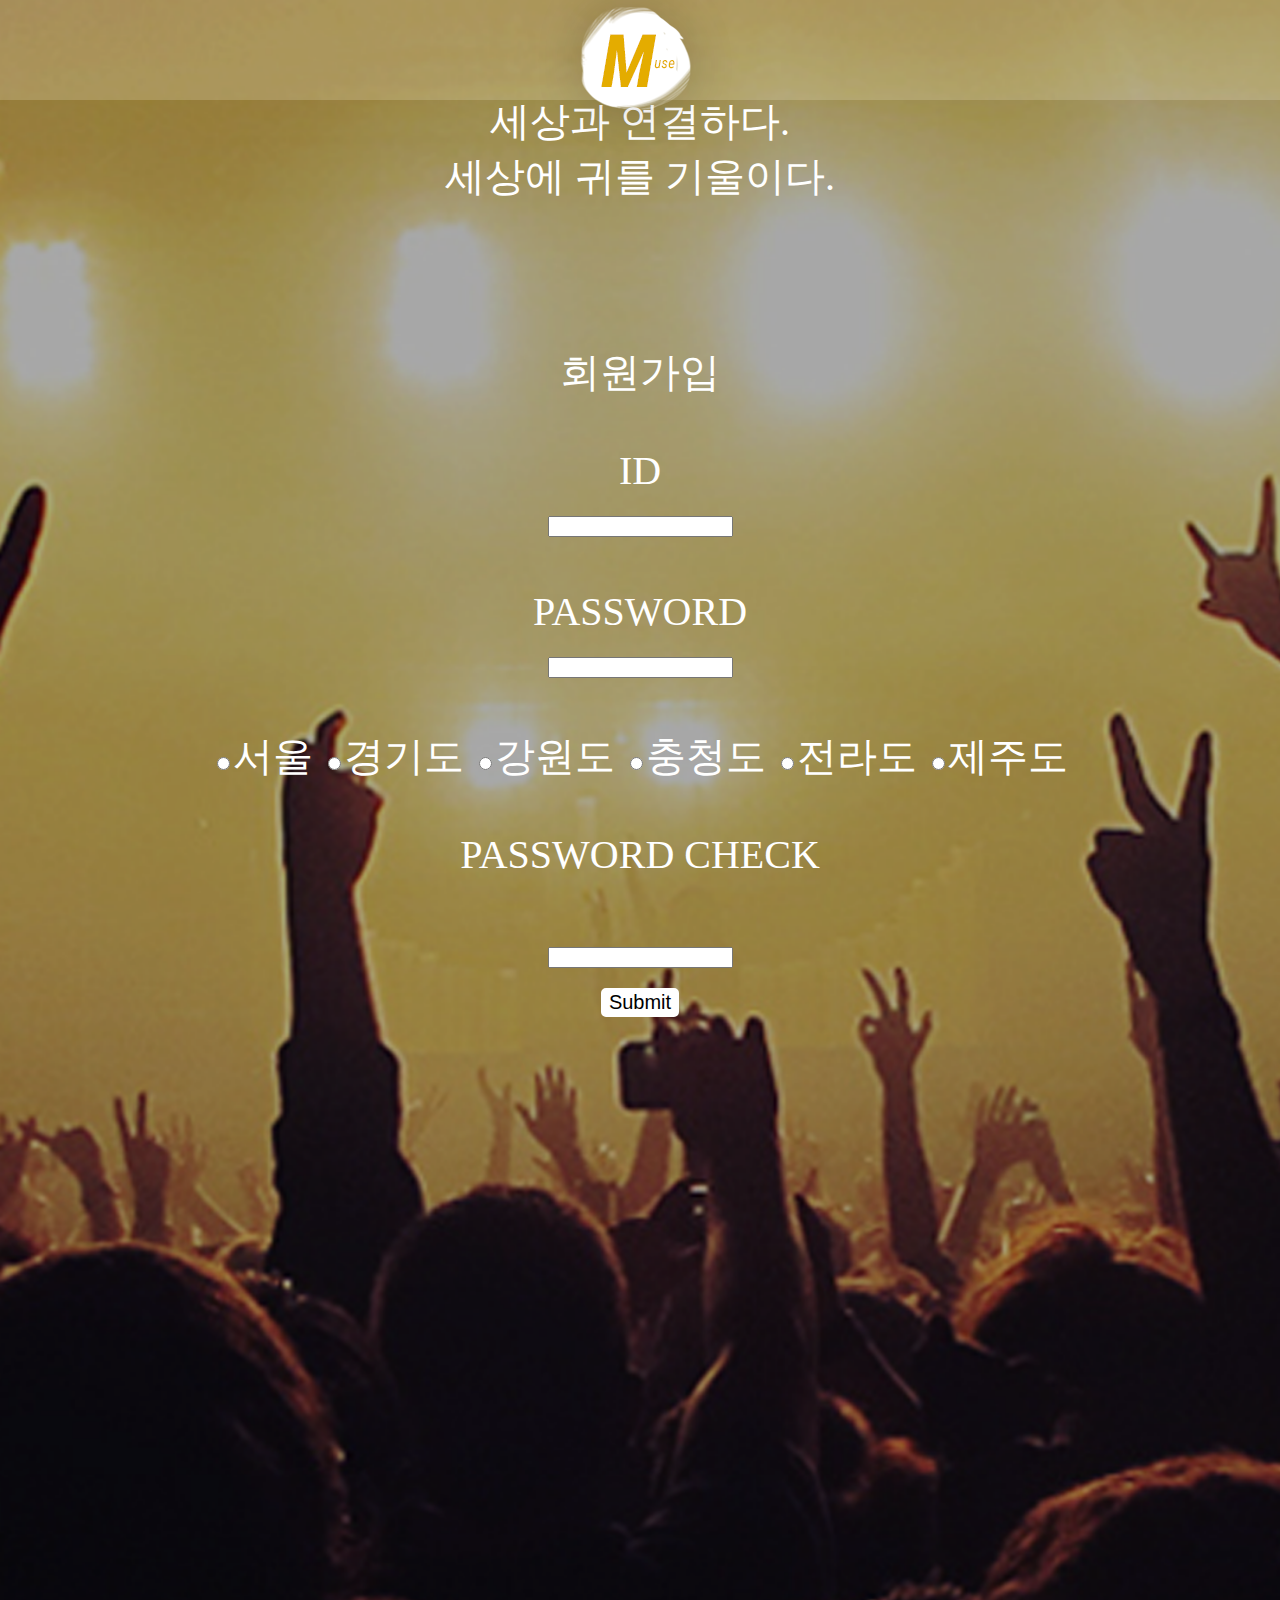
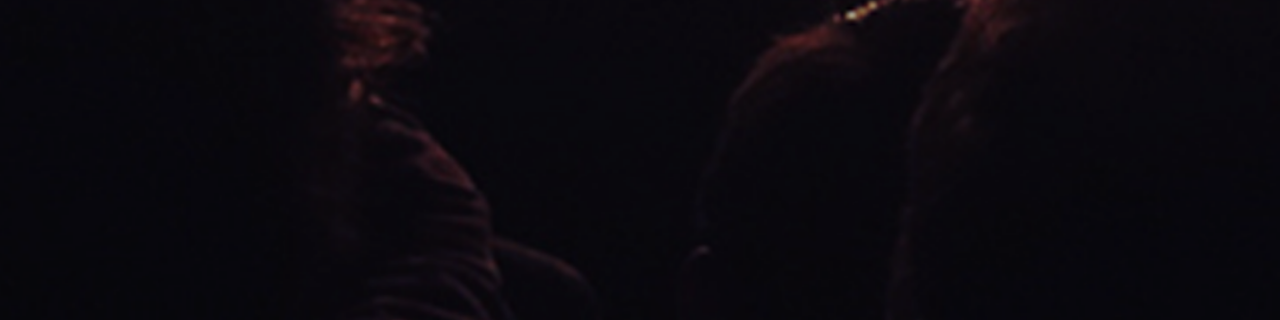
<file: Sunrin_Hackathon_2nd/signup.html>
<!DOCTYPE html>
<html>
<head>
<meta charset = "utf-8">
<title>Title of the document</title>
<style>
body{
	margin: 0;

}
.topbar{
	width: 100%;
	position: absolute;
	background: rgba(255,248,224,0.2);
	height: 100px;
	z-index: 0;

}

.logo{
	width: 194px;
	height: 152px;
	position: absolute;
	z-index: 1;
	background-image: url("logo.png");
	background-size: contain;
	left: 42%;
	background-repeat: no-repeat;
}

.bgimg{
	z-index: -1;
	background-image: url("212.png");
	background-size: cover;
	width: 100%;
	height: 1920px;
}

.show{
	z-index: 0;
	font-family: "Noto Sans CJK KR Light";
	text-align: center;
	margin: 0;
	color: #FFF;

}
.f{
	font-family: "NotoSansCJKkr-Light";
	
	top: 30%;
	text-align:center;
	font-size: 40px;
	margin: 0;

}
.l{
	font-family: "NotoSansCJKkr-Light";
	font-size: 24px;
	margin: 0;
		top: 30%;
}


</style>
</head>




<body style="color:white;">
<div class="logo">
</div>
<div class="topbar">
</div>
<div class="bgimg">

<div class="f">
	<br><br>세상과 연결하다.<br>
	세상에 귀를 기울이다.<br><br><br><br>
	회원가입 <br><br>
	<form action="memberSave.php" Method="post">
	ID<br>
	<input type="text" ><br><br>
	PASSWORD<br>
	<input type="password"><br><br>
	<input type="radio" name="residence" value="서울">서울
	<input type="radio" name="residence" value="경기도">경기도
	<input type="radio" name="residence" value="강원도">강원도
	<input type="radio" name="residence" value="충청도">충청도
	<input type="radio" name="residence" value="전라도">전라도
	<input type="radio" name="residence" value="제주도">제주도<br><br>
	PASSWORD CHECK<br><br>
	<input type="text" name="repassword"><br>
	<input type="submit" style="font-size:20px; border:2px solid white; background-color:white; border-radius:5px;">
	</form>
</div>
</div>






</body>

</html>
</file>
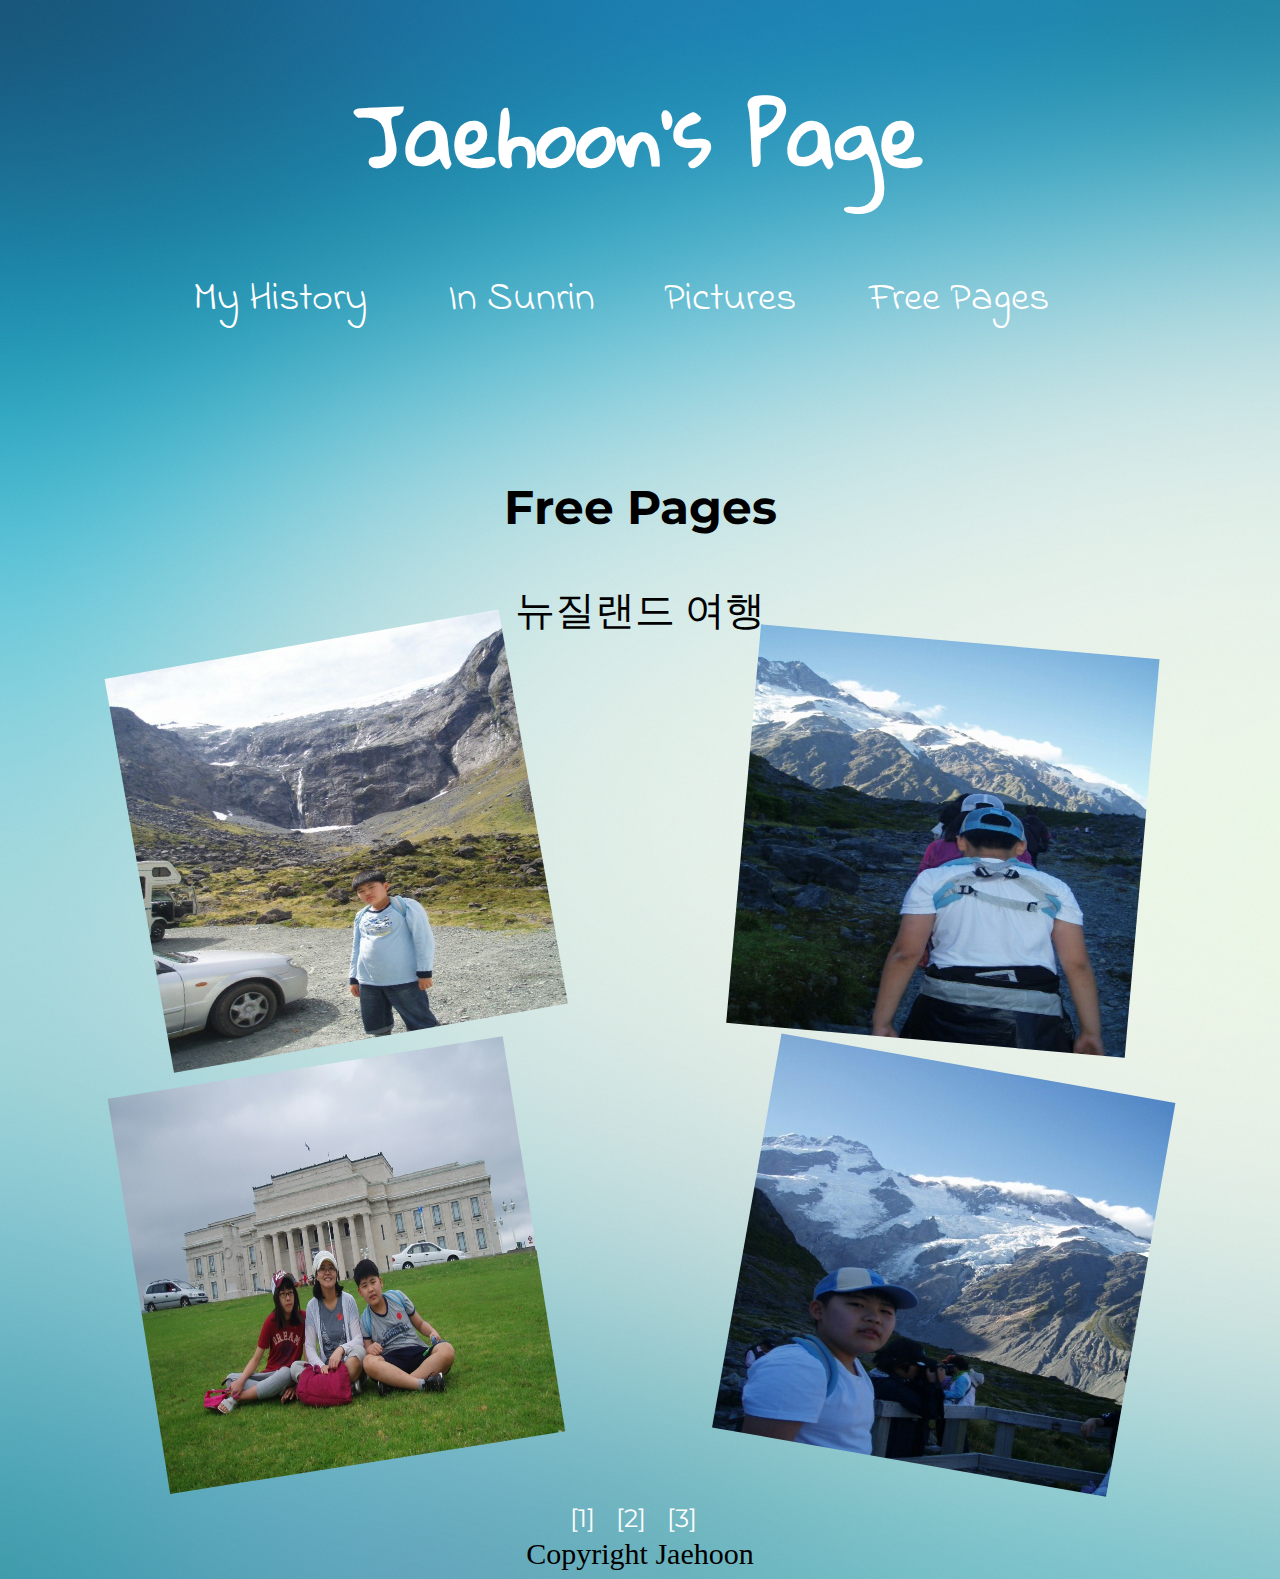
<file: Web_Programming_Project/free1.html>
<!doctype html>
<html>
<head>
	<meta charset = "utf-8">
	<title>재후니</title>
	<style>
		@import url(http://fonts.googleapis.com/css?family=Gloria+Hallelujah);
		@import url(http://fonts.googleapis.com/css?family=Montserrat);
		@import url(http://fonts.googleapis.com/css?family=Indie+Flower);
		@import url(http://fonts.googleapis.com/css?family=Orbitron);


		body {
			background-image: url(image/background.jpg);
		}

		footer {
			margin-top: 0px;
			text-align: center;
			color : #000000;
			font-size: 30px;
		}

		article {
			padding-top : 100px;
			font-size: 40px;
			font-family: 'Montserrat', sans-serif;
		}

		.main {
			float : center;
			text-align:  center;
		}

		h1 {
			color: white;
			font-family: 'Gloria Hallelujah', cursive;
		}

		a {
			text-decoration: none;
			color: white;
			font-size: 20px;
		}

		header {
			font-size : 40px;
			text-align: center;
		}

		nav a{
			float : left;
			font-size : 40px;
			color : white;
			text-decoration : none;
			transition : all 1s;
			text-align: center;
			font-family: 'Indie Flower', cursive;
		}

		img {
			padding-left : 100px;
			padding-right: 100px;
			padding-bottom: 20px;
		}

		span{
			font-family: 'Orbitron', sans-serif;
		}

		
	</style>
	<script>
		alert("재훈이 과거 얼굴 주의!!")
	</script>

</head>
<body>

	<header>
		<a href = "main.html"
		style="font-size:40px;"><h1>Jaehoon's Page</h1></a>
	</header>

	<nav class = "menu">
		<table width="900px" align="center">
			<tr style="-align:center">
				<td><a href="history.html">My History &nbsp &nbsp</a></td>
				<td><a href="insunrin.html">In Sunrin</a></td>
				<td><a href="pictures.html"> &nbsp &nbsp Pictures</a></td>
				<td><a href="free.html"> &nbsp &nbsp Free Pages</a></td>
			</tr>
		</table>
	</nav>

	<div class = "main">

	<article>
		<h3>Free Pages</h3>
		뉴질랜드 여행
		<table align="center">
			<tr>
				<th>
					<img src="image\trip1.jpeg"
					width="400px" height="400px;" 
					align="left" 
					style="	-webkit-transform: rotate(-10deg);">
				</th>

				<th>
					<img src="image\trip2.jpeg"
					width="400px" height="400px;" 
					align="right" 
					style="	-webkit-transform: rotate(5deg);">
				</th>
			</tr>

		<tr>
			<th>
				<img src="image\trip3.jpeg"
				width="400px" height="400px;"
				align="right" 
				style="	-webkit-transform: rotate(-9deg);">
			</th>

			<th>
				<img src="image\trip4.jpeg"
				width="400px" height="400px;" 
				align="right" 
				style="	-webkit-transform: rotate(10deg);">
			</th>
		</tr>
		</table>
		<a href="free1.html"
		style="font-size:25px;">[1] &nbsp </a>
		<a href="free2.html"
		style="font-size:25px;">[2] &nbsp </a>
		<a href="free3.html"
		style="font-size:25px;">[3] &nbsp </a>
	</article>
	</div>

	<footer>Copyright Jaehoon</footer>
</body>
</html>
</file>
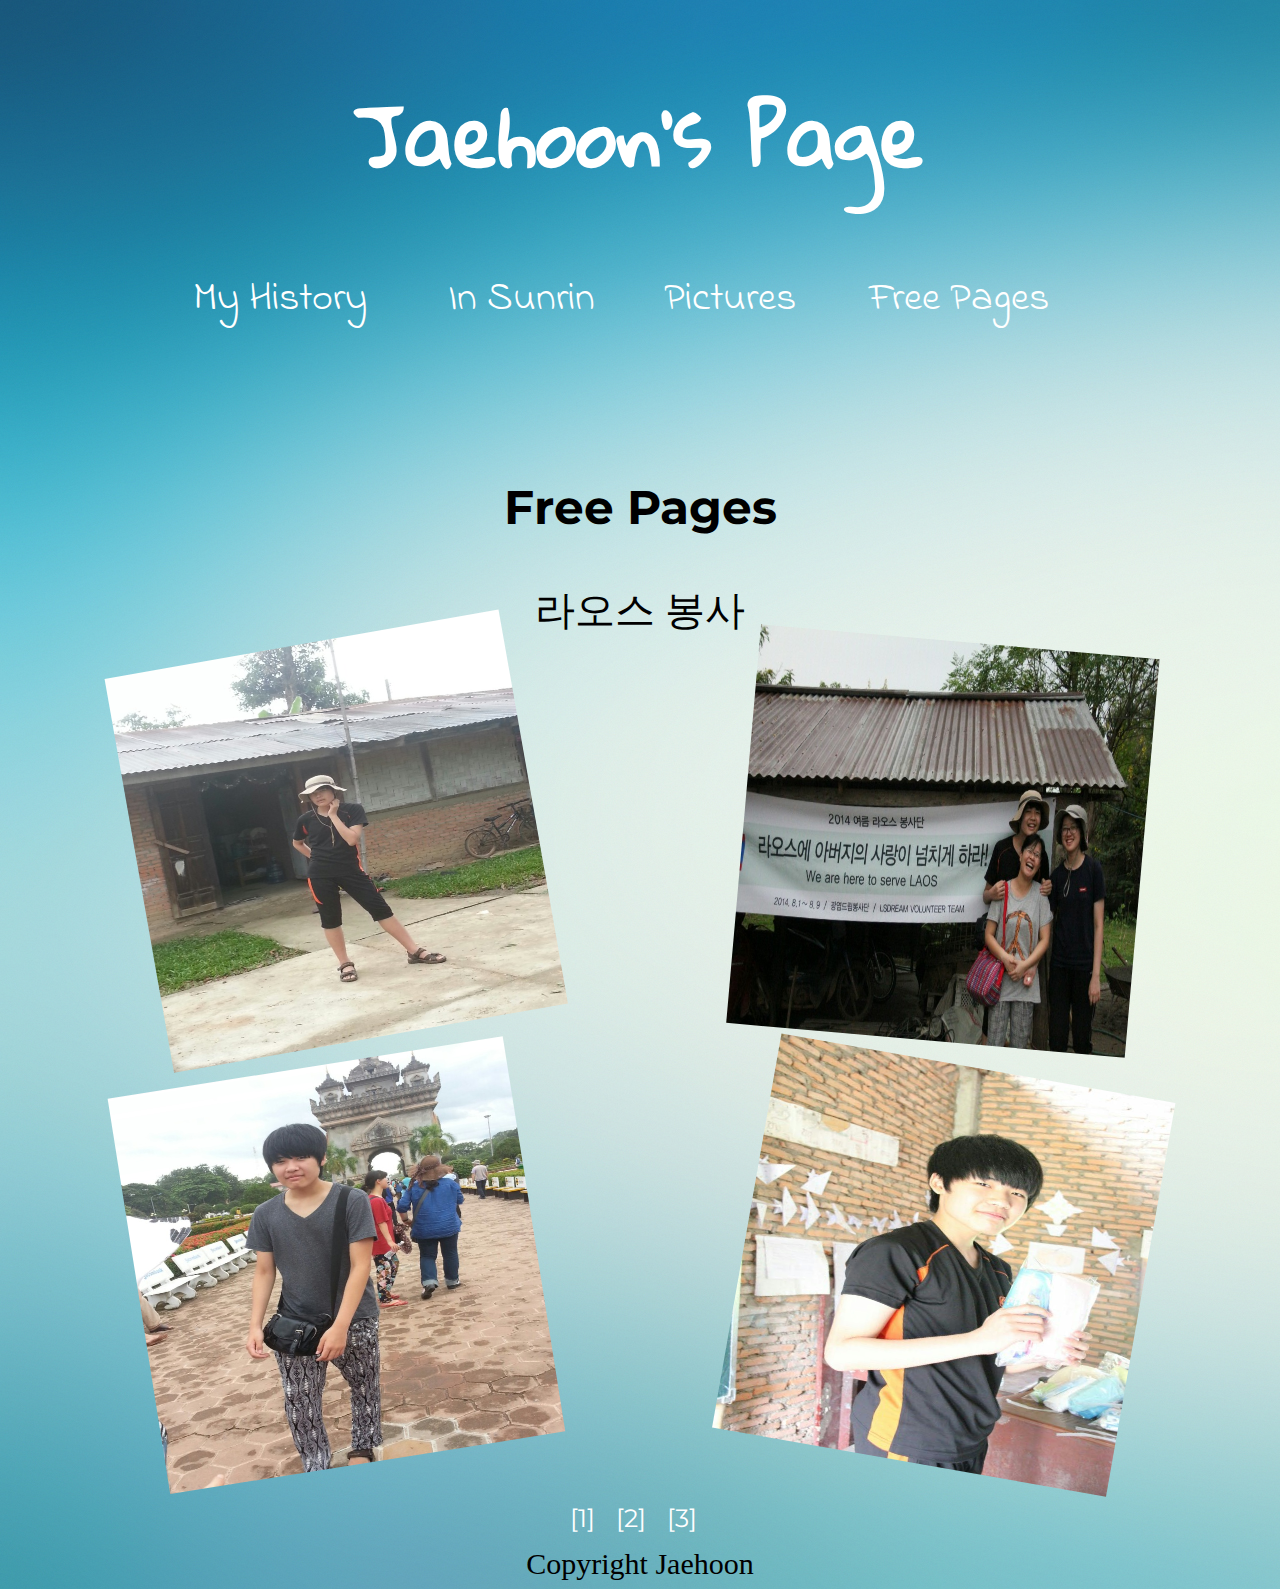
<file: Web_Programming_Project/free2.html>
<!doctype html>
<html>
<head>
	<meta charset = "utf-8">
	<title>재후니</title>
	<style>
		@import url(http://fonts.googleapis.com/css?family=Gloria+Hallelujah);
		@import url(http://fonts.googleapis.com/css?family=Montserrat);
		@import url(http://fonts.googleapis.com/css?family=Indie+Flower);

		body {
			background-image: url(image/background.jpg);
		}

		footer {
			margin-top: 10px;
			text-align: center;
			color : #000000;
			font-size: 30px;
		}

		article {
			padding-top : 100px;
			font-size: 40px;
			font-family: 'Montserrat', sans-serif;
		}

		.main {
			float : center;
			text-align:  center;
		}

		h1 {
			color: white;
			font-family: 'Gloria Hallelujah', cursive;
		}

		a {
			text-decoration: none;
			color: white;
			font-size: 20px;
		}

		header {
			font-size : 40px;
			text-align: center;
		}

		nav a{
			float : left;
			font-size : 40px;
			color : white;
			text-decoration : none;
			transition : all 1s;
			text-align: center;
			font-family: 'Indie Flower', cursive;
		}

		img {
			padding-left : 100px;
			padding-right: 100px;
			padding-bottom: 20px;
		}

		
	</style>
	<script>
		alert("재훈이 과거 얼굴 주의!!")
	</script>

</head>
<body>

	<header>
		<a href = "main.html"
		style="font-size:40px;"><h1>Jaehoon's Page</h1></a>
	</header>

	<nav class = "menu">
		<table width="900px" align="center">
			<tr style="-align:center">
				<td><a href="history.html">My History &nbsp &nbsp</a></td>
				<td><a href="insunrin.html">In Sunrin</a></td>
				<td><a href="pictures.html"> &nbsp &nbsp Pictures</a></td>
				<td><a href="free.html"> &nbsp &nbsp Free Pages</a></td>
			</tr>
		</table>
	</nav>

	<div class = "main">

	<article>
		<h3>Free Pages</h3>
		라오스 봉사
		<table align="center">
			<tr>
				<th>
					<img src="image\laos1.jpeg"
					width="400px" height="400px;" 
					align="left" 
					style="	-webkit-transform: rotate(-10deg);">
				</th>

				<th>
					<img src="image\laos2.jpeg"
					width="400px" height="400px;" 
					align="right" 
					style="	-webkit-transform: rotate(5deg);">
				</th>
			</tr>

		<tr>
			<th>
				<img src="image\laos3.jpeg"
				width="400px" height="400px;"
				align="right" 
				style="	-webkit-transform: rotate(-9deg);">
			</th>

			<th>
				<img src="image\laos4.jpeg"
				width="400px" height="400px;" 
				align="right" 
				style="	-webkit-transform: rotate(10deg);">
			</th>
		</tr>
		</table>
		<a href="free1.html"
		style="font-size:25px;">[1] &nbsp </a>
		<a href="free2.html"
		style="font-size:25px;">[2] &nbsp </a>
		<a href="free3.html"
		style="font-size:25px;">[3] &nbsp </a>
	</article>
	</div>

	<footer>Copyright Jaehoon</footer>
</body>
</html>
</file>
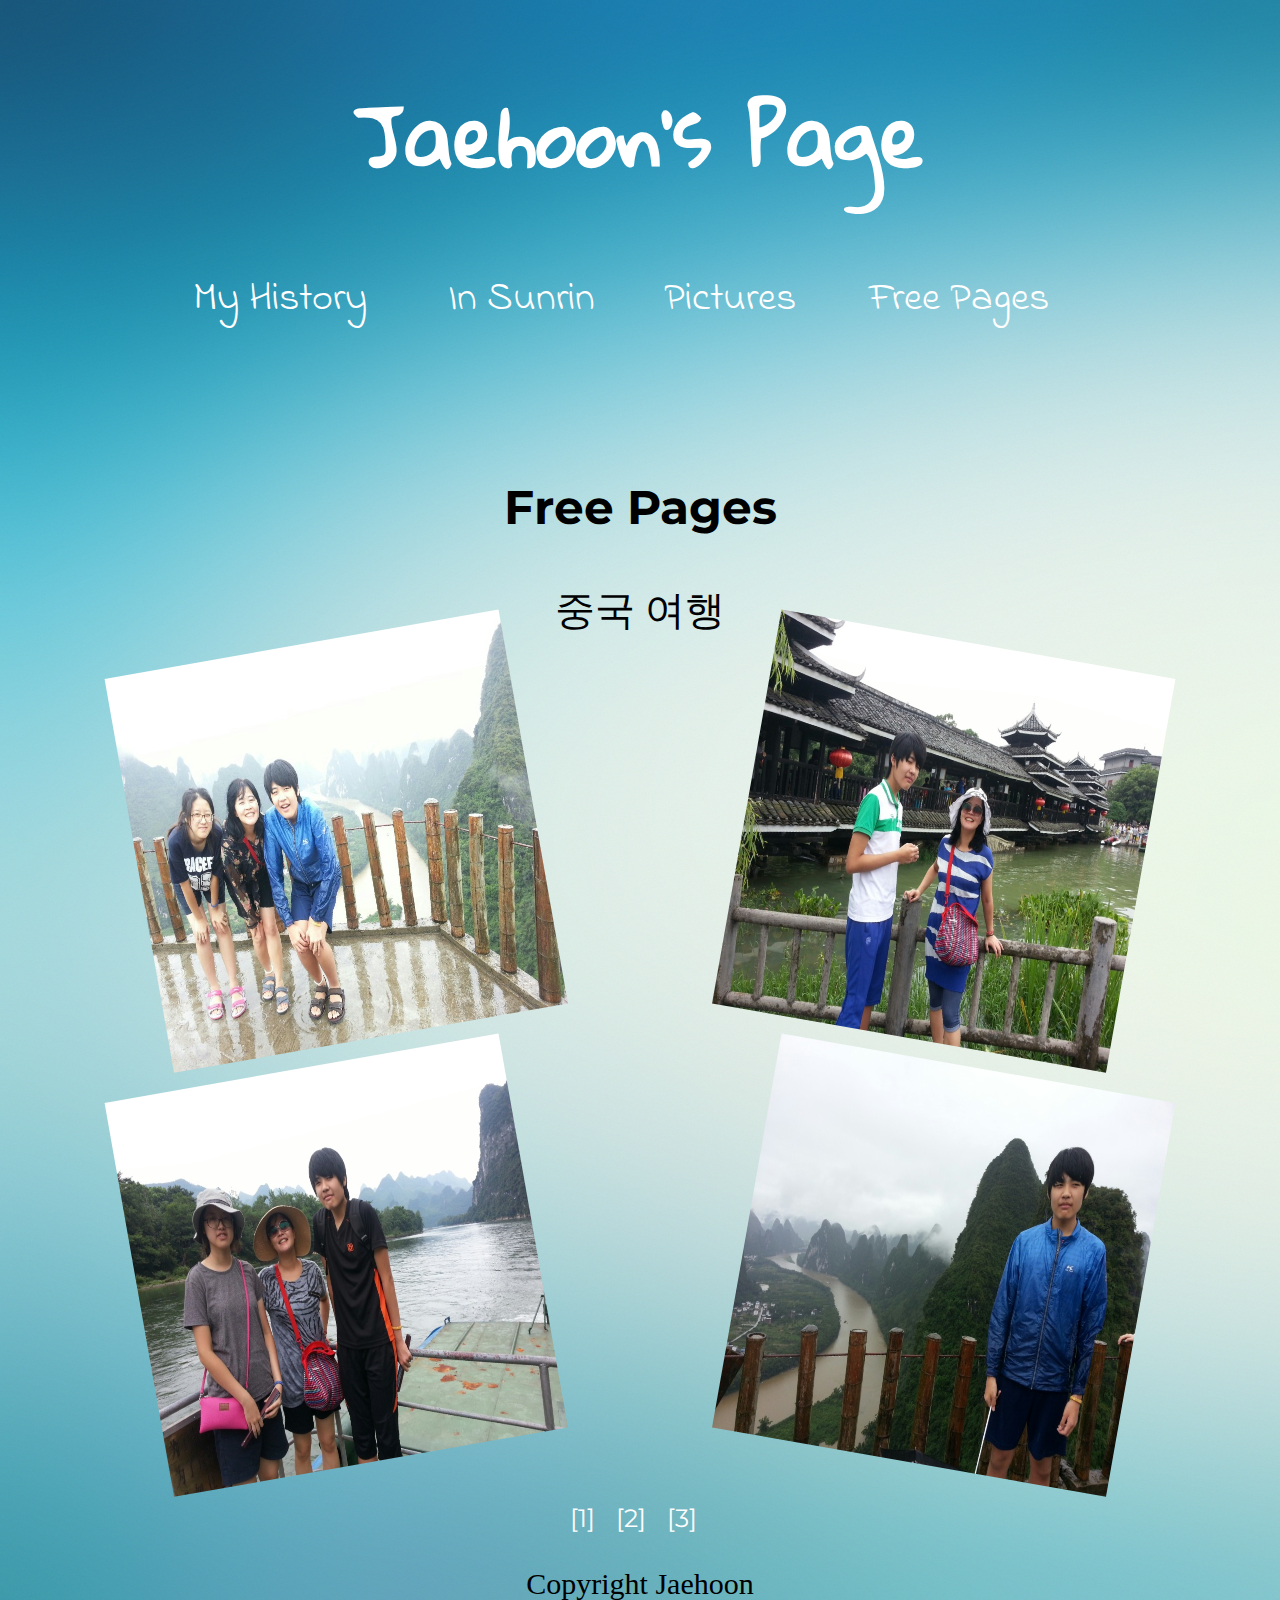
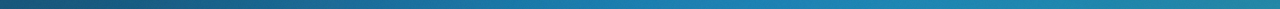
<file: Web_Programming_Project/free3.html>
<!doctype html>
<html>
<head>
	<meta charset = "utf-8">
	<title>재후니</title>
	<style>
		@import url(http://fonts.googleapis.com/css?family=Gloria+Hallelujah);
		@import url(http://fonts.googleapis.com/css?family=Montserrat);
		@import url(http://fonts.googleapis.com/css?family=Indie+Flower);

		body {
			background-image: url(image/background.jpg);
		}

		footer {
			margin-top: 30px;
			text-align: center;
			color : #000000;
			font-size: 30px;
		}

		article {
			padding-top : 100px;
			font-size: 40px;
			font-family: 'Montserrat', sans-serif;
		}

		.main {
			float : center;
			text-align:  center;
		}

		h1 {
			color: white;
			font-family: 'Gloria Hallelujah', cursive;
		}

		a {
			text-decoration: none;
			color: white;
			font-size: 20px;
		}

		header {
			font-size : 40px;
			text-align: center;
		}

		nav a{
			float : left;
			font-size : 40px;
			color : white;
			text-decoration : none;
			transition : all 1s;
			text-align: center;
			font-family: 'Indie Flower', cursive;
		}

		img {
			padding-left : 100px;
			padding-right: 100px;
			padding-bottom: 20px;
		}

		
	</style>
	<script>
		alert("재훈이 과거 얼굴 주의!!")
	</script>

</head>
<body>

	<header>
		<a href = "main.html"
		style="font-size:40px;"><h1>Jaehoon's Page</h1></a>
	</header>

	<nav class = "menu">
		<table width="900px" align="center">
			<tr style="-align:center">
				<td><a href="history.html">My History &nbsp &nbsp</a></td>
				<td><a href="insunrin.html">In Sunrin</a></td>
				<td><a href="pictures.html"> &nbsp &nbsp Pictures</a></td>
				<td><a href="free.html"> &nbsp &nbsp Free Pages</a></td>
			</tr>
		</table>
	</nav>

	<div class = "main">

	<article>
		<h3>Free Pages</h3>
		중국 여행
		<table align="center">
			<tr>
				<th>
					<img src="image\china1.jpeg"
					width="400px" height="400px;" 
					align="left" 
					style="	-webkit-transform: rotate(-10deg);">
				</th>

				<th>
					<img src="image\china2.jpeg"
					width="400px" height="400px;" 
					align="right" 
					style="	-webkit-transform: rotate(10deg);">
				</th>
			</tr>

		<tr>
			<th>
				<img src="image\china3.jpeg"
				width="400px" height="400px;"
				align="right" 
				style="	-webkit-transform: rotate(-10deg);">
			</th>

			<th>
				<img src="image\china4.jpeg"
				width="400px" height="400px;" 
				align="right" 
				style="	-webkit-transform: rotate(10deg);">
			</th>
		</tr>
		</table>
		<a href="free1.html"
		style="font-size:25px;">[1] &nbsp </a>
		<a href="free2.html"
		style="font-size:25px;">[2] &nbsp </a>
		<a href="free3.html"
		style="font-size:25px;">[3] &nbsp </a>
	</article>
	</div>

	<footer>Copyright Jaehoon</footer>
</body>
</html>
</file>
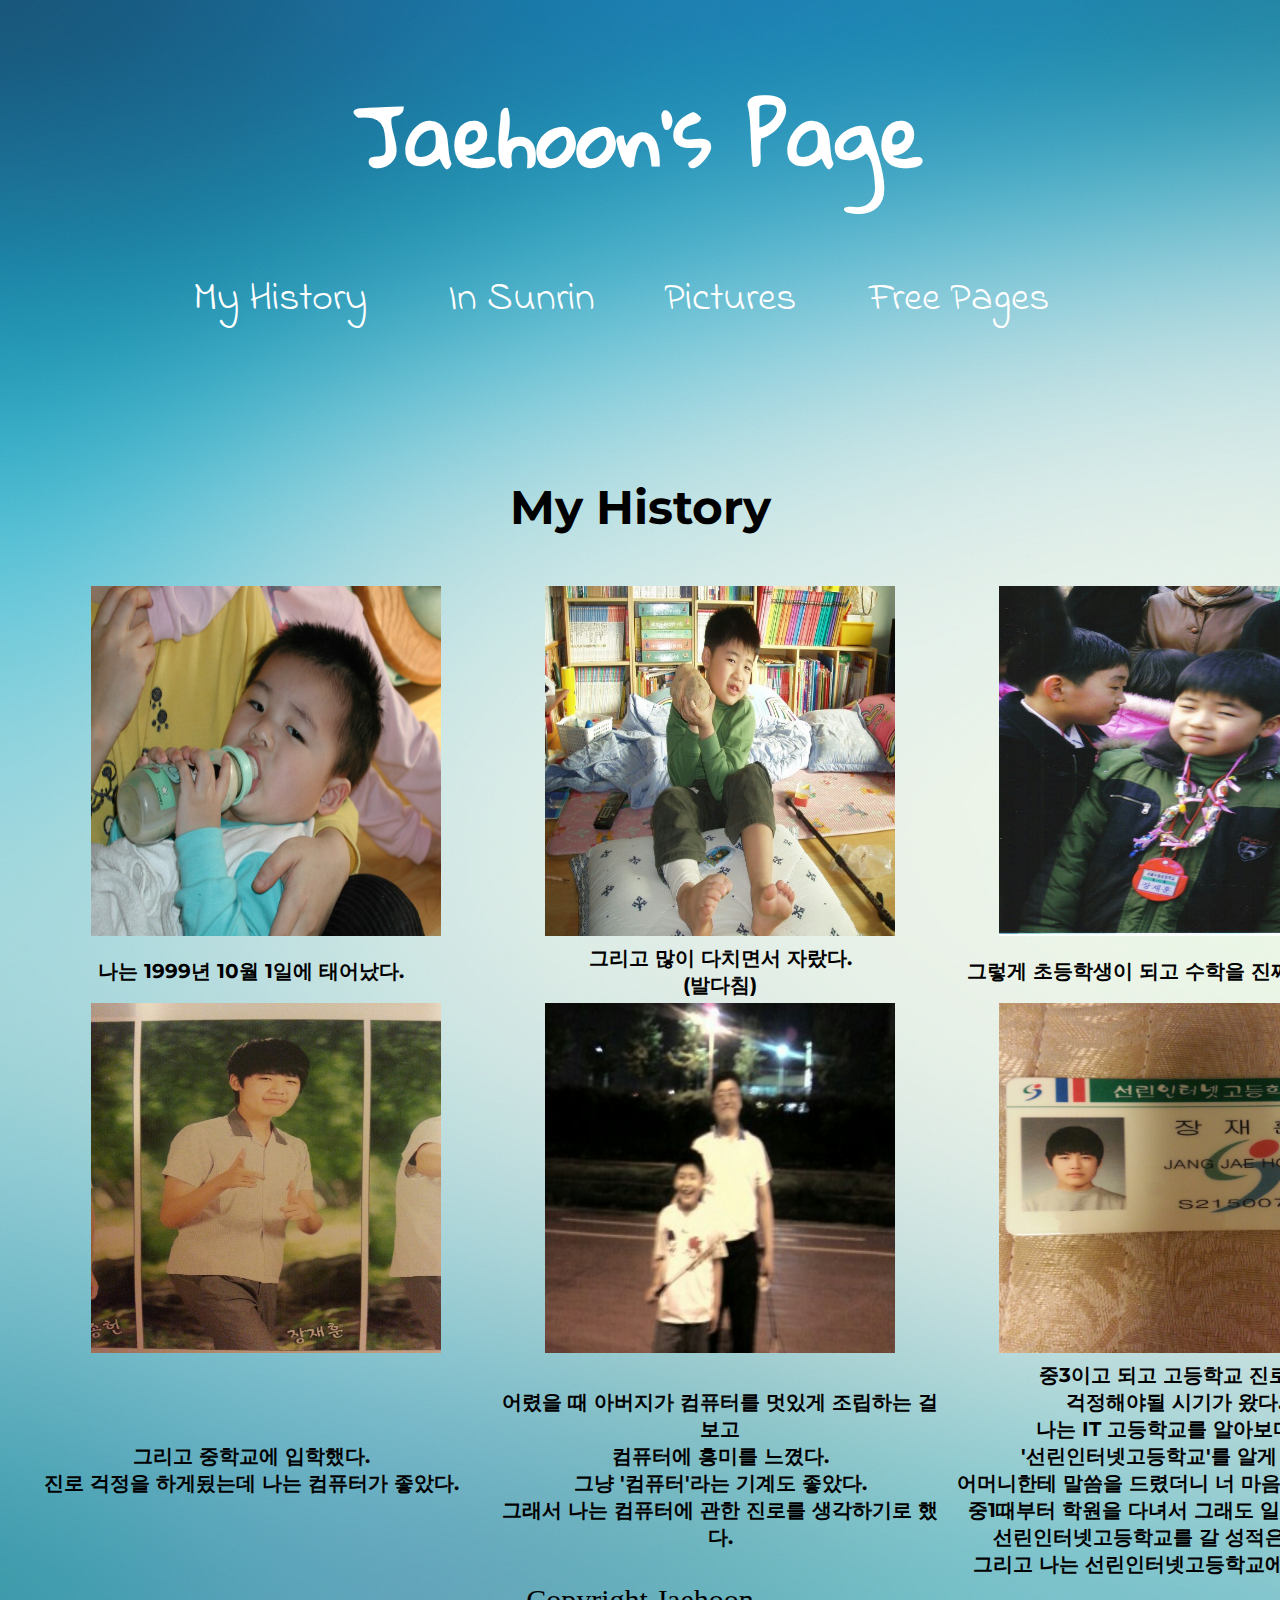
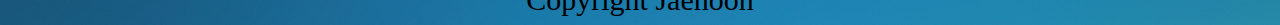
<file: Web_Programming_Project/history.html>
<!doctype html>
<html>
<head>
	<meta charset = "utf-8">
	<title>재후니</title>
	<style>
		@import url(http://fonts.googleapis.com/css?family=Gloria+Hallelujah);
		@import url(http://fonts.googleapis.com/css?family=Montserrat);
		@import url(http://fonts.googleapis.com/css?family=Indie+Flower);

		body {
			background-image: url(image/background.jpg);
		}

		footer {
			margin-top: 2px;
			text-align: center;
			color : #000000;
			font-size: 30px;
		}

		article {
			padding-top : 100px;
			float : center;
			font-size: 40px;
			font-family: 'Montserrat', sans-serif;
		}

		.main {
			float : center;
			text-align:  center;
		}

		h1 {
			color: white;
			font-family: 'Gloria Hallelujah', cursive;
		}

		a {
			text-decoration: none;
		}

		header {
			font-size : 40px;
			text-align: center;
		}

		nav a{
			float : left;
			font-size : 40px;
			color : white;
			text-decoration : none;
			transition : all 1s;
			text-align: center;
			font-family: 'Indie Flower', cursive;
		}

		table {
			font-size: 20px;
			text-align: center;
		}

		img {
			padding-right: 50px;
			padding-left: 50px;

		}
		
	</style>
	<script>
		
	</script>

</head>
<body>
	<header>
		<a href = "main.html"><h1>Jaehoon's Page</h1></a>
	</header>

	<nav class = "menu">
		<table width="900px" align="center">
			<tr style="-align:center">
				<td><a href="history.html">My History &nbsp &nbsp</a></td>
				<td><a href="insunrin.html">In Sunrin</a></td>
				<td><a href="pictures.html"> &nbsp &nbsp Pictures</a></td>
				<td><a href="free1.html"> &nbsp &nbsp Free Pages</a></td>
			</tr>
		</table>
	</nav>

	<div class = "main">

	<article>
		<h3>My History</h3>
		<table>
			<tr>
				<th><img src="image\born.jpeg"
					width="350px" height="350px"침
					style="padding-left:80px;"></th>

				<th><img src="image\sick.jpeg"
				width="350px" height="350px"></th>

				<th><img src="image\school.jpeg"
				width="350px" height="350px"></th>
			</tr>
			<tr>
				<th>나는 1999년 10월 1일에 태어났다.</th>
				<th>그리고 많이 다치면서 자랐다.<br>(발다침)</th>
				<th>그렇게 초등학생이 되고 수학을 진짜 싫어했다.</th>
			</tr>
			<tr>
				<th><img src="image\middle.jpeg"
				width="350px" height="350px"
				style="padding-left:80px;"></th>

				<th><img src="image\reason.jpeg"
				width="350px" height="350px"></th>

				<th><img src="image\sunrin.jpeg"
				width="350px" height="350px"></th>
			</tr>
			<tr>
				<th>그리고 중학교에 입학했다. <br>진로 걱정을 하게됬는데 나는 컴퓨터가 좋았다.</th>

				<th>어렸을 때 아버지가 컴퓨터를 멋있게 조립하는 걸 보고 <br>컴퓨터에 흥미를 느꼈다. <br>그냥 '컴퓨터'라는 기계도 좋았다.<br>
				그래서 나는 컴퓨터에 관한 진로를 생각하기로 했다.</th>

				<th>중3이고 되고 고등학교 진로를 <br>걱정해야될 시기가 왔다.<br>
				나는 IT 고등학교를 알아보다가 <br>'선린인터넷고등학교'를 알게 된다.<br>
				어머니한테 말씀을 드렸더니 너 마음대로 하셨다.<br>
				중1때부터 학원을 다녀서 그래도 일반전형으로 <br>선린인터넷고등학교를 갈 성적은 되었다.<br>
				그리고 나는 선린인터넷고등학교에 합격했다. <br></th>
			</tr>
		</table>
	</article>
	</div>

	<footer>Copyright Jaehoon</footer>
</body>
</html>
</file>
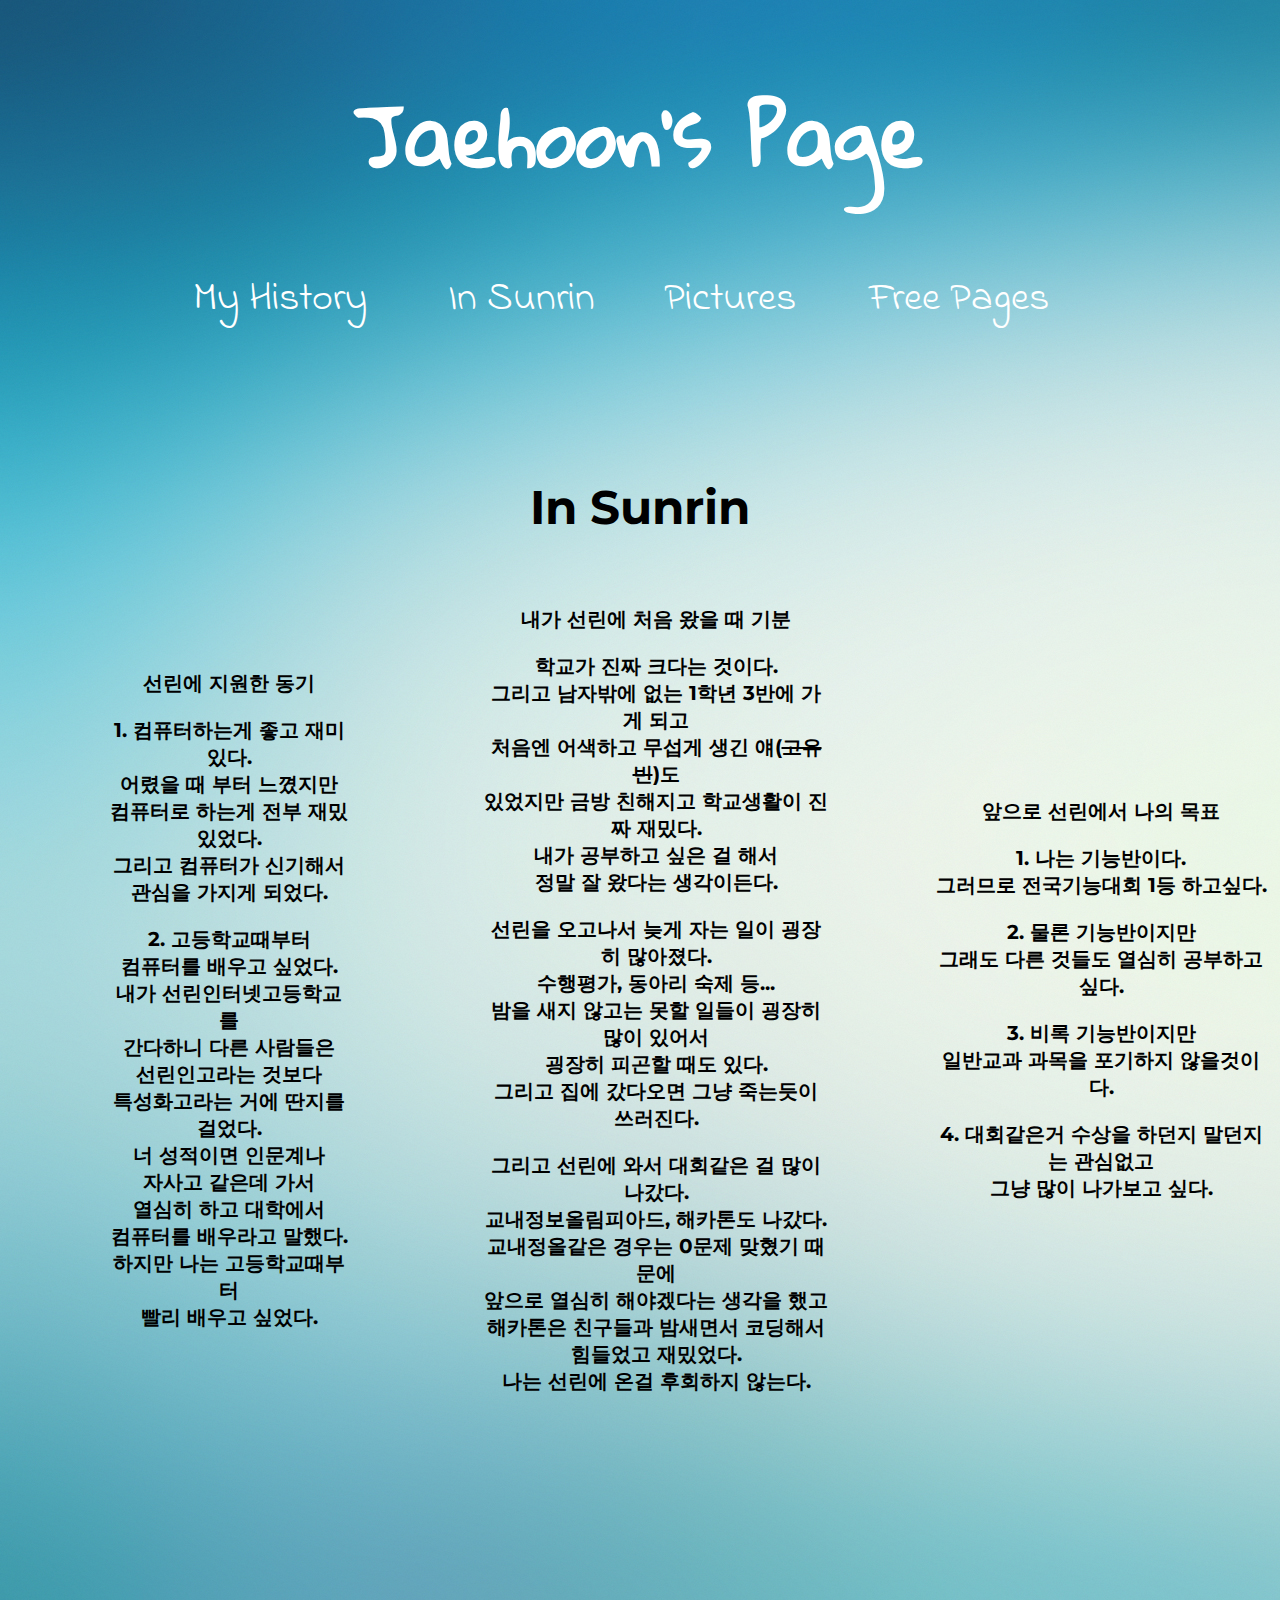
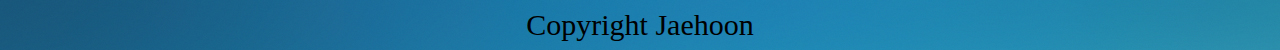
<file: Web_Programming_Project/insunrin.html>
<!doctype html>
<html>
<head>
	<meta charset = "utf-8">
	<title>재후니</title>
	<script>
		function color1 {
			document.getElementById("a1").style.color = "red";
			document.getElementById("a2").style.color = "red";
			document.getElementById("a3").style.color = "red";
		}
	</script>
	<style>
		@import url(http://fonts.googleapis.com/css?family=Gloria+Hallelujah);
		@import url(http://fonts.googleapis.com/css?family=Montserrat);
		@import url(http://fonts.googleapis.com/css?family=Indie+Flower);

		body {
			background-image: url(image/background.jpg);
		}

		footer {
			margin-top: 190px;
			text-align: center;
			color : #000000;
			font-size: 30px;
		}

		article {
			padding-top : 100px;
			float : center;
			font-size: 40px;
			font-family: 'Montserrat', sans-serif;
		}

		.main {
			float : center;
			text-align:  center;
		}

		h1 {
			color: white;
			font-family: 'Gloria Hallelujah', cursive;
		}

		a {
			text-decoration: none;
		}

		header {
			font-size : 40px;
			text-align: center;
		}

		nav a{
			float : left;
			font-size : 40px;
			color : white;
			text-decoration : none;
			transition : all 1s;
			text-align: center;
			font-family: 'Indie Flower', cursive;
		}

		table {
			font-size: 20px;
			text-align: center;
		}

		.a1 {
			color: white;
		}

		
	</style>

</head>
<body>

	<header>
		<a href = "main.html"><h1>Jaehoon's Page</h1></a>
	</header>

	<nav class = "menu">
		<table width="900px" align="center">
			<tr style="-align:center">
				<td><a href="history.html">My History &nbsp &nbsp</a></td>
				<td><a href="insunrin.html">In Sunrin</a></td>
				<td><a href="pictures.html"> &nbsp &nbsp Pictures</a></td>
				<td><a href="free1.html"> &nbsp &nbsp Free Pages</a></td>
			</tr>
		</table>
	</nav>

	<div class = "main">

	<article>
		<h3>In Sunrin</h3>
			<table>
				<tr>
					<th style="padding-left:100px;">
						<p id="a1">선린에 지원한 동기<br></p>
						<p>1. 컴퓨터하는게 좋고 재미있다.<br>
						어렸을 때 부터 느꼈지만 <br>
						컴퓨터로 하는게 전부 재밌있었다. <br>
						그리고 컴퓨터가 신기해서<br> 
						관심을 가지게 되었다.<br></p>
						<p>2. 고등학교때부터<br> 
						컴퓨터를 배우고 싶었다. <br>
						내가 선린인터넷고등학교를<br>
						간다하니 다른 사람들은<br>
						선린인고라는 것보다<br>
						특성화고라는 거에 딴지를 걸었다. <br>
						너 성적이면 인문계나<br>
						자사고 같은데 가서 <br>
						열심히 하고 대학에서 <br>
						컴퓨터를 배우라고 말했다. <br>
						하지만 나는 고등학교때부터<br>
						빨리 배우고 싶었다.</p>
					</th>

					<th style="padding-left:130px;">
							<p id="a2">내가 선린에 처음 왔을 때 기분<br></p>
							<p>학교가 진짜 크다는 것이다. <br>
							그리고 남자밖에 없는 1학년 3반에 가게 되고<br>
							처음엔 어색하고 무섭게 생긴 얘(<del>고유빈</del>)도 <br>
							있었지만 금방 친해지고 학교생활이 진짜 재밌다.<br>
							내가 공부하고 싶은 걸 해서<br>
							 정말 잘 왔다는 생각이든다.<br></p>
							<p>선린을 오고나서 늦게 자는 일이 굉장히 많아졌다.<br>
							수행평가, 동아리 숙제 등... <br>
							밤을 새지 않고는 못할 일들이 굉장히 많이 있어서 <br>
							굉장히 피곤할 때도 있다. <br>
							그리고 집에 갔다오면 그냥 죽는듯이 쓰러진다.<br></p>
							<p>그리고 선린에 와서 대회같은 걸 많이 나갔다.<br>
							교내정보올림피아드, 해카톤도 나갔다. <br>
							교내정올같은 경우는 0문제 맞혔기 때문에<br>
							앞으로 열심히 해야겠다는 생각을 했고 <br>
							해카톤은 친구들과 밤새면서 코딩해서<br>
							힘들었고 재밌었다. <br>
							나는 선린에 온걸 후회하지 않는다.<br></p>
					</th>

					<th style="padding-left:100px;"><p id="a3">앞으로 선린에서 나의 목표</p>
						<p>1. 나는 기능반이다.<br> 그러므로 전국기능대회 1등 하고싶다.<br></p>
						<p>2. 물론 기능반이지만 <br>그래도 다른 것들도 열심히 공부하고싶다.<br></p>
						<p>3. 비록 기능반이지만 <br>일반교과 과목을 포기하지 않을것이다.<br></p>
						<p>4. 대회같은거 수상을 하던지 말던지는 관심없고 <br>그냥 많이 나가보고 싶다.<br></p>
					</th>
				</tr>
			</table>
	</article>
	</div>

	<footer>Copyright Jaehoon</footer>
	<script>
		setInterval(function(){ color1();},3000);
	</script>
</body>
</html>
</file>
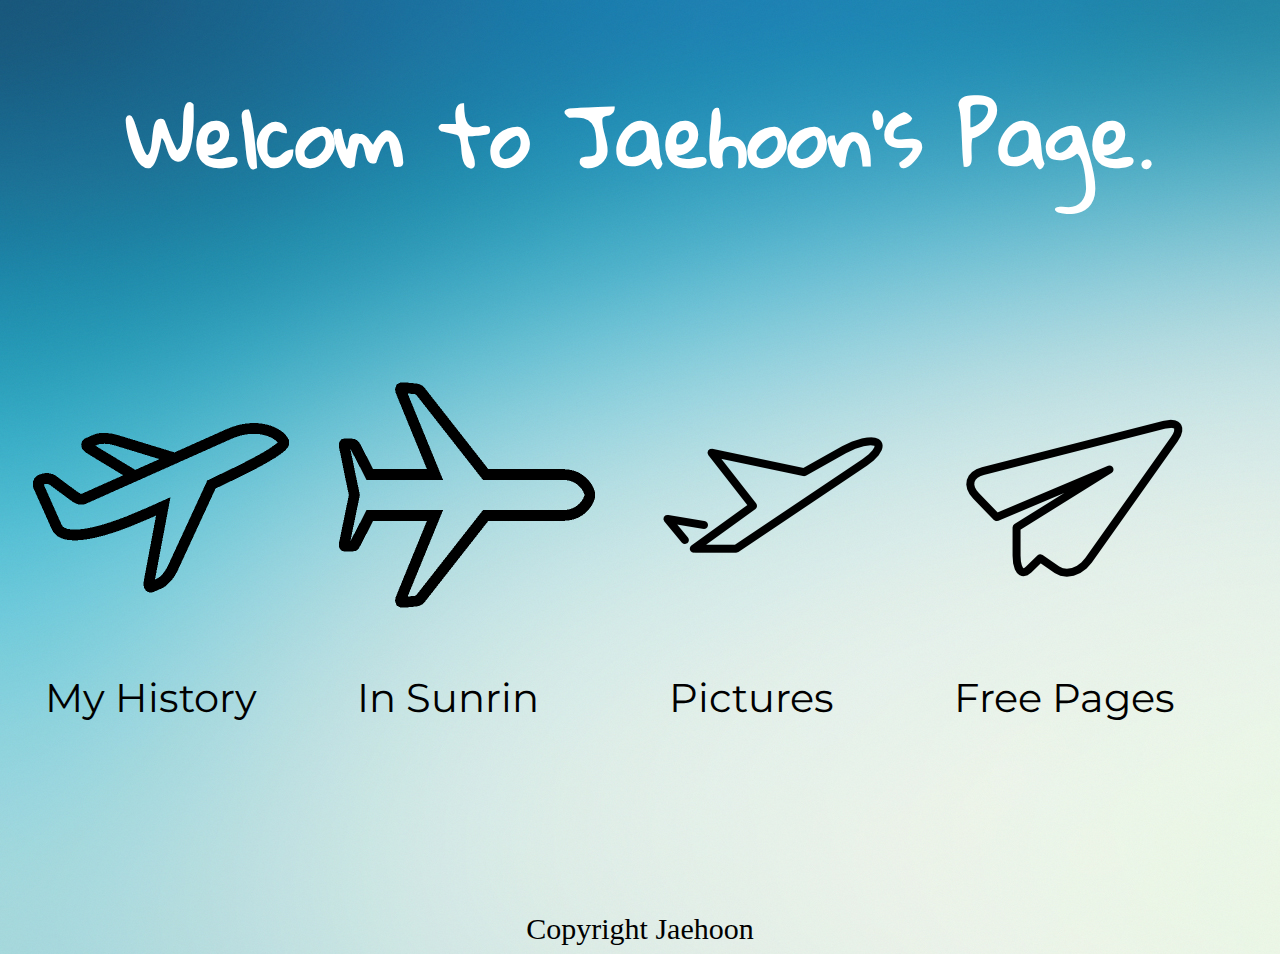
<file: Web_Programming_Project/main.html>
<!doctype html>
<html>
<head>
	<meta charset = "utf-8">
	<title>재후니</title>
	<style>
		@import url(http://fonts.googleapis.com/css?family=Gloria+Hallelujah);
		@import url(http://fonts.googleapis.com/css?family=Montserrat);

		body {
			background-image: url(image/background.jpg);
		}

		.menu {
			float : left;
			font-size: 50px;
		}

		footer {
			margin-top: 190px;
			text-align: center;
			color : #000000;
			font-size: 30px;
		}

		article {
			padding-top : 100px;
			float : center;
			font-size: 40px;
			font-family: 'Montserrat', sans-serif;
		}

		.main {
			float : center;
			text-align:  center;
		}

		h1 {
			color: white;
			font-family: 'Gloria Hallelujah', cursive;
		}

		a {
			text-decoration: none;
		}

		header {
			font-size : 40px;
			text-align: center;
			text-decoration: none;
		}

		img:hover {
			background-color : #ffffff;
		}

		img {
			text-decoration: none;
		}
	
		
	</style>
	<script>
		
	</script>

</head>
<body>

	<header>
		<h1><a href="main.html" style="color : white;">Welcom to Jaehoon's Page.</a></h1>
	</header>

	<aside class = "menu">
		
	</aside>

	<div class = "main">

	<article>
		<a href="history.html"><img src="image\aaa.ico"
		width="256px;" height="256px;"> &nbsp &nbsp</a>
		<a href="insunrin.html"><img src="image\bbb.ico"
		width="256px;" height="256px;"> &nbsp &nbsp</a>
		<a href="pictures.html"><img src="image\ccc.png"
		width="256px;" height="256px;"> &nbsp &nbsp</a>
		<a href="free1.html"><img src="image\ddd.png"
		width="256px;" height="256px;"> &nbsp &nbsp</a>

		<p>My History &nbsp &nbsp &nbsp &nbsp &nbspIn Sunrin &nbsp &nbsp &nbsp &nbsp &nbsp &nbsp Pictures &nbsp &nbsp &nbsp &nbsp &nbsp &nbspFree Pages &nbsp &nbsp &nbsp </p>

	</article>
	</div>

	<footer>Copyright Jaehoon</footer>
</body>
</html>
</file>
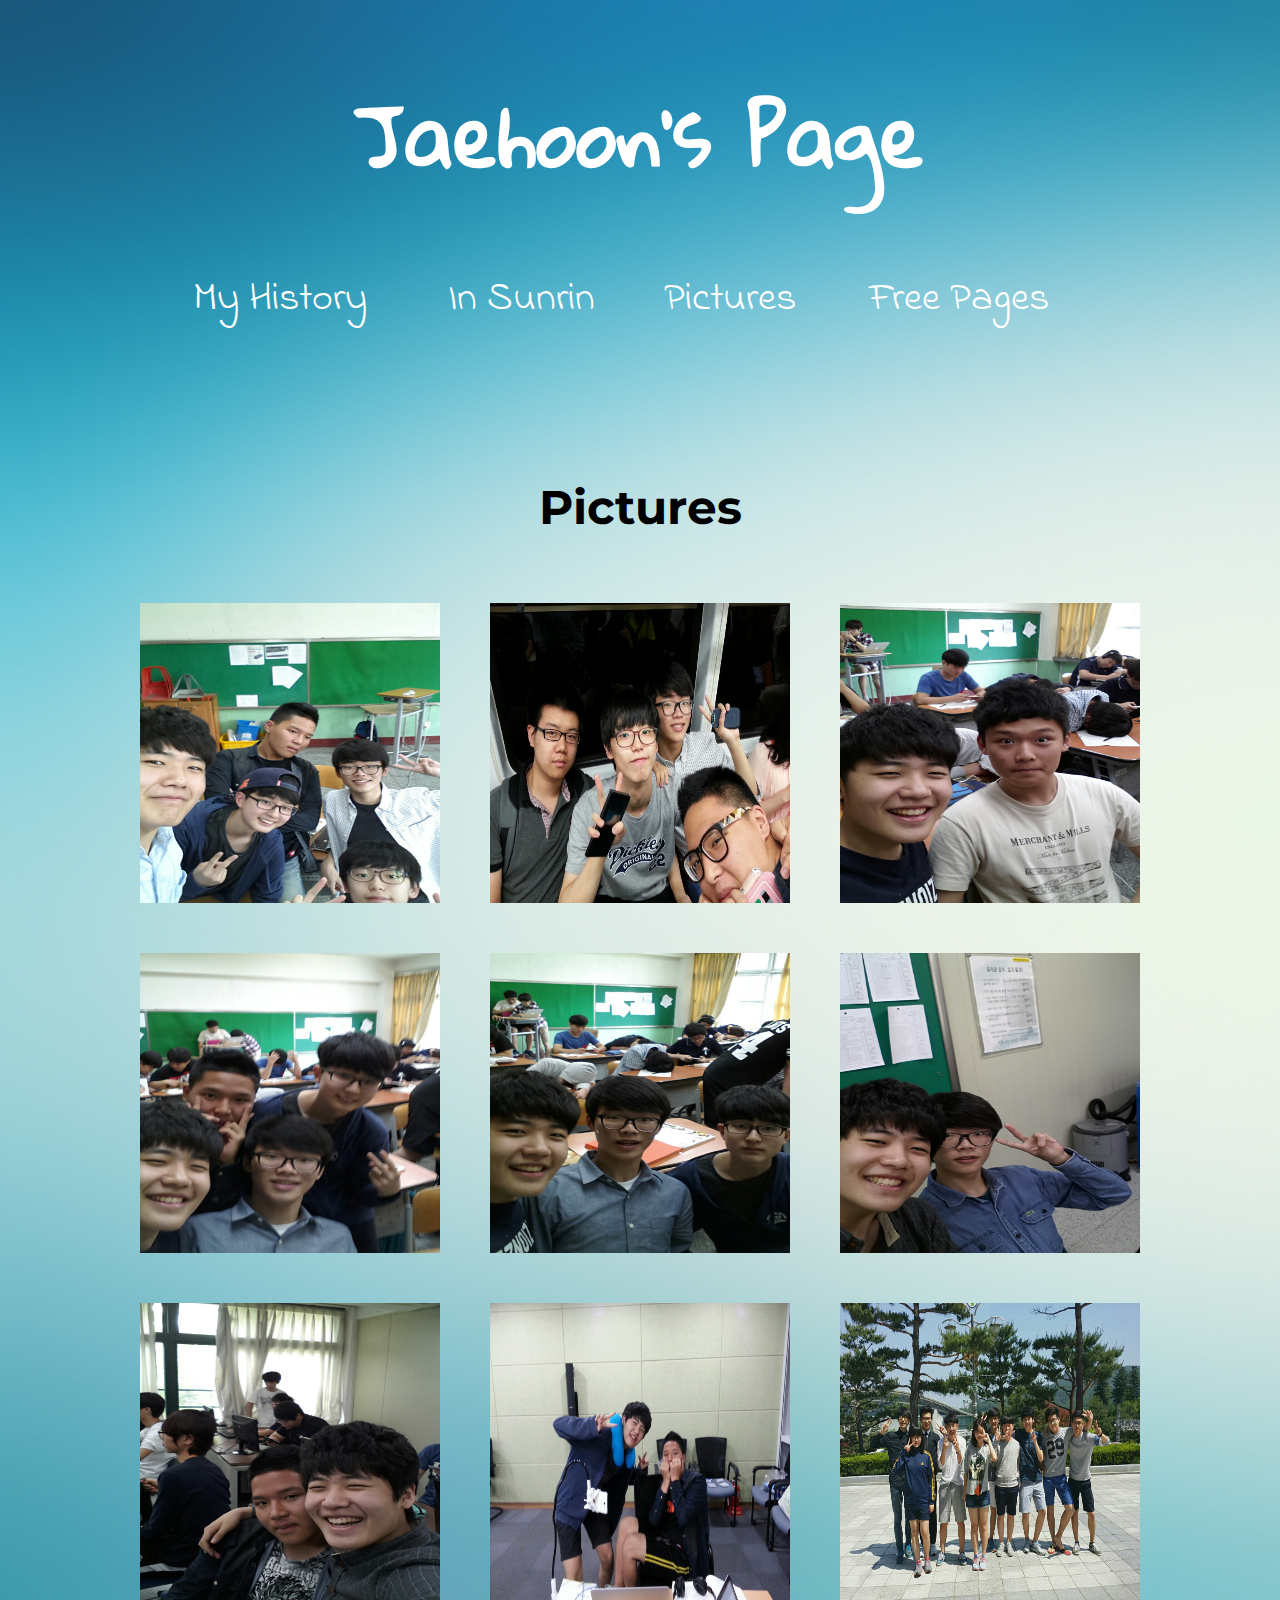
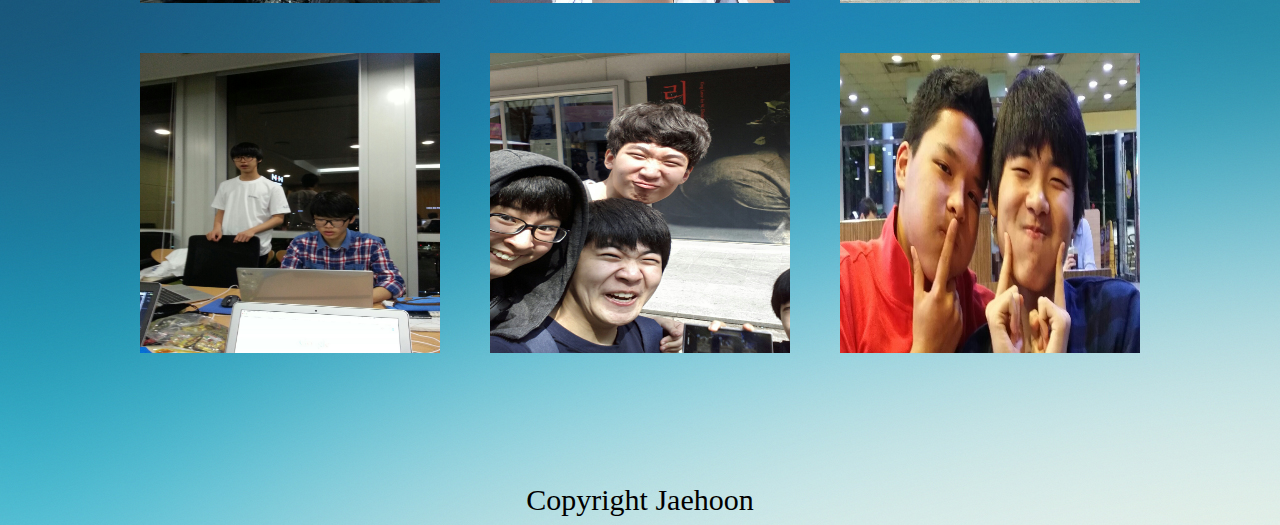
<file: Web_Programming_Project/pictures.html>
<!doctype html>
<html>
<head>
	<meta charset = "utf-8">
	<title>재후니</title>
	<style>
		@import url(http://fonts.googleapis.com/css?family=Gloria+Hallelujah);
		@import url(http://fonts.googleapis.com/css?family=Montserrat);
		@import url(http://fonts.googleapis.com/css?family=Indie+Flower);

		body {
			background-image: url(image/background.jpg);
		}

		footer {
			margin-top: 100px;
			text-align: center;
			color : #000000;
			font-size: 30px;
		}

		article {
			padding-top : 100px;
			float : center;
			font-size: 40px;
			font-family: 'Montserrat', sans-serif;
		}

		.main {
			float : center;
			text-align:  center;
		}

		h1 {
			color: white;
			font-family: 'Gloria Hallelujah', cursive;
		}

		a {
			text-decoration: none;
		}

		header {
			font-size : 40px;
			text-align: center;
		}

		nav a{
			float : left;
			font-size : 40px;
			color : white;
			text-decoration : none;
			transition : all 1s;
			text-align: center;
			font-family: 'Indie Flower', cursive;
		}

		p {
			font-size: 20px;
			text-align: center;
		}

		img {
			padding : 20px;
		}

		
	</style>
	<script>
		alert("못생긴 얼굴들 주의!!")
	</script>

</head>
<body>

	<header>
		<a href = "main.html"><h1>Jaehoon's Page</h1></a>
	</header>

	<nav class = "menu">
		<table width="900px" align="center">
			<tr style="-align:center">
				<td><a href="history.html">My History &nbsp &nbsp</a></td>
				<td><a href="insunrin.html">In Sunrin</a></td>
				<td><a href="pictures.html"> &nbsp &nbsp Pictures</a></td>
				<td><a href="free1.html"> &nbsp &nbsp Free Pages</a></td>
			</tr>
		</table>
	</nav>

	<div class = "main">

	<article>
		<h3>Pictures</h3>
		<img src="image\pic1.jpeg"
		width="300px" height="300px">

		<img src="image\pic2.jpeg"
		width="300px" height="300px">

		<img src="image\pic3.jpeg"
		width="300px" height="300px">

		<img src="image\pic4.jpeg"
		width="300px" height="300px">

		<img src="image\pic5.jpeg"
		width="300px" height="300px">

		<img src="image\pic6.jpeg"
		width="300px" height="300px">

		<img src="image\pic7.jpeg"
		width="300px" height="300px">

		<img src="image\pic8.jpeg"
		width="300px" height="300px">

		<img src="image\pic9.jpeg"
		width="300px" height="300px">

		<img src="image\pic10.jpeg"
		width="300px" height="300px">

		<img src="image\pic11.jpeg"
		width="300px" height="300px">

		<img src="image\pic12.jpeg"
		width="300px" height="300px">

	</article>
	</div>

	<footer>Copyright Jaehoon</footer>
</body>
</html>
</file>
